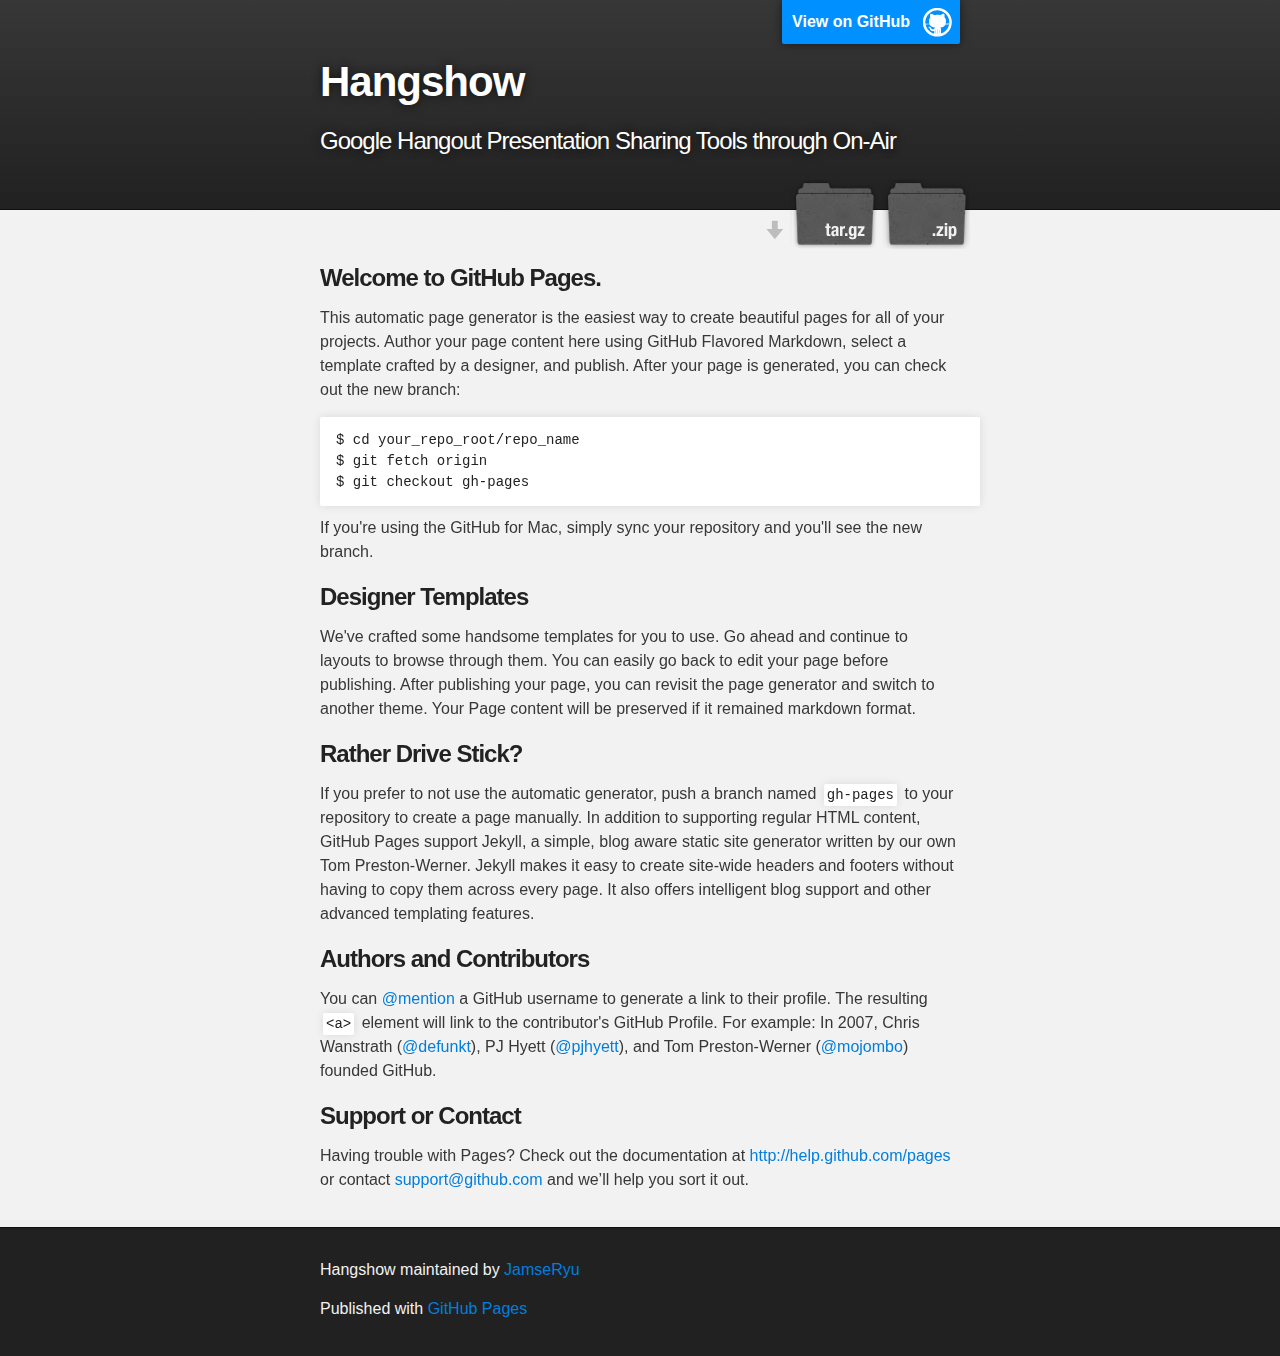
<file: index.html>
<!DOCTYPE html>
<html>

  <head>
    <meta charset='utf-8' />
    <meta http-equiv="X-UA-Compatible" content="chrome=1" />
    <meta name="description" content="Hangshow : Google Hangout Presentation Sharing Tools through On-Air" />

    <link rel="stylesheet" type="text/css" media="screen" href="stylesheets/stylesheet.css">

    <title>Hangshow</title>
  </head>

  <body>

    <!-- HEADER -->
    <div id="header_wrap" class="outer">
        <header class="inner">
          <a id="forkme_banner" href="https://github.com/JamseRyu/hangshow">View on GitHub</a>

          <h1 id="project_title">Hangshow</h1>
          <h2 id="project_tagline">Google Hangout Presentation Sharing Tools through On-Air</h2>

            <section id="downloads">
              <a class="zip_download_link" href="https://github.com/JamseRyu/hangshow/zipball/master">Download this project as a .zip file</a>
              <a class="tar_download_link" href="https://github.com/JamseRyu/hangshow/tarball/master">Download this project as a tar.gz file</a>
            </section>
        </header>
    </div>

    <!-- MAIN CONTENT -->
    <div id="main_content_wrap" class="outer">
      <section id="main_content" class="inner">
        <h3>
<a name="welcome-to-github-pages" class="anchor" href="#welcome-to-github-pages"><span class="octicon octicon-link"></span></a>Welcome to GitHub Pages.</h3>

<p>This automatic page generator is the easiest way to create beautiful pages for all of your projects. Author your page content here using GitHub Flavored Markdown, select a template crafted by a designer, and publish. After your page is generated, you can check out the new branch:</p>

<pre><code>$ cd your_repo_root/repo_name
$ git fetch origin
$ git checkout gh-pages
</code></pre>

<p>If you're using the GitHub for Mac, simply sync your repository and you'll see the new branch.</p>

<h3>
<a name="designer-templates" class="anchor" href="#designer-templates"><span class="octicon octicon-link"></span></a>Designer Templates</h3>

<p>We've crafted some handsome templates for you to use. Go ahead and continue to layouts to browse through them. You can easily go back to edit your page before publishing. After publishing your page, you can revisit the page generator and switch to another theme. Your Page content will be preserved if it remained markdown format.</p>

<h3>
<a name="rather-drive-stick" class="anchor" href="#rather-drive-stick"><span class="octicon octicon-link"></span></a>Rather Drive Stick?</h3>

<p>If you prefer to not use the automatic generator, push a branch named <code>gh-pages</code> to your repository to create a page manually. In addition to supporting regular HTML content, GitHub Pages support Jekyll, a simple, blog aware static site generator written by our own Tom Preston-Werner. Jekyll makes it easy to create site-wide headers and footers without having to copy them across every page. It also offers intelligent blog support and other advanced templating features.</p>

<h3>
<a name="authors-and-contributors" class="anchor" href="#authors-and-contributors"><span class="octicon octicon-link"></span></a>Authors and Contributors</h3>

<p>You can <a href="https://github.com/blog/821" class="user-mention">@mention</a> a GitHub username to generate a link to their profile. The resulting <code>&lt;a&gt;</code> element will link to the contributor's GitHub Profile. For example: In 2007, Chris Wanstrath (<a href="https://github.com/defunkt" class="user-mention">@defunkt</a>), PJ Hyett (<a href="https://github.com/pjhyett" class="user-mention">@pjhyett</a>), and Tom Preston-Werner (<a href="https://github.com/mojombo" class="user-mention">@mojombo</a>) founded GitHub.</p>

<h3>
<a name="support-or-contact" class="anchor" href="#support-or-contact"><span class="octicon octicon-link"></span></a>Support or Contact</h3>

<p>Having trouble with Pages? Check out the documentation at <a href="http://help.github.com/pages">http://help.github.com/pages</a> or contact <a href="mailto:support@github.com">support@github.com</a> and we’ll help you sort it out.</p>
      </section>
    </div>

    <!-- FOOTER  -->
    <div id="footer_wrap" class="outer">
      <footer class="inner">
        <p class="copyright">Hangshow maintained by <a href="https://github.com/JamseRyu">JamseRyu</a></p>
        <p>Published with <a href="http://pages.github.com">GitHub Pages</a></p>
      </footer>
    </div>

    

  </body>
</html>
</file>
<file: stylesheets/stylesheet.css>
/*******************************************************************************
Slate Theme for GitHub Pages
by Jason Costello, @jsncostello
*******************************************************************************/

@import url(pygment_trac.css);

/*******************************************************************************
MeyerWeb Reset
*******************************************************************************/

html, body, div, span, applet, object, iframe,
h1, h2, h3, h4, h5, h6, p, blockquote, pre,
a, abbr, acronym, address, big, cite, code,
del, dfn, em, img, ins, kbd, q, s, samp,
small, strike, strong, sub, sup, tt, var,
b, u, i, center,
dl, dt, dd, ol, ul, li,
fieldset, form, label, legend,
table, caption, tbody, tfoot, thead, tr, th, td,
article, aside, canvas, details, embed,
figure, figcaption, footer, header, hgroup,
menu, nav, output, ruby, section, summary,
time, mark, audio, video {
  margin: 0;
  padding: 0;
  border: 0;
  font: inherit;
  vertical-align: baseline;
}

/* HTML5 display-role reset for older browsers */
article, aside, details, figcaption, figure,
footer, header, hgroup, menu, nav, section {
  display: block;
}

ol, ul {
  list-style: none;
}

blockquote, q {
}

table {
  border-collapse: collapse;
  border-spacing: 0;
}

/*******************************************************************************
Theme Styles
*******************************************************************************/

body {
  box-sizing: border-box;
  color:#373737;
  background: #212121;
  font-size: 16px;
  font-family: 'Myriad Pro', Calibri, Helvetica, Arial, sans-serif;
  line-height: 1.5;
  -webkit-font-smoothing: antialiased;
}

h1, h2, h3, h4, h5, h6 {
  margin: 10px 0;
  font-weight: 700;
  color:#222222;
  font-family: 'Lucida Grande', 'Calibri', Helvetica, Arial, sans-serif;
  letter-spacing: -1px;
}

h1 {
  font-size: 36px;
  font-weight: 700;
}

h2 {
  padding-bottom: 10px;
  font-size: 32px;
  background: url('../images/bg_hr.png') repeat-x bottom;
}

h3 {
  font-size: 24px;
}

h4 {
  font-size: 21px;
}

h5 {
  font-size: 18px;
}

h6 {
  font-size: 16px;
}

p {
  margin: 10px 0 15px 0;
}

footer p {
  color: #f2f2f2;
}

a {
  text-decoration: none;
  color: #007edf;
  text-shadow: none;

  transition: color 0.5s ease;
  transition: text-shadow 0.5s ease;
  -webkit-transition: color 0.5s ease;
  -webkit-transition: text-shadow 0.5s ease;
  -moz-transition: color 0.5s ease;
  -moz-transition: text-shadow 0.5s ease;
  -o-transition: color 0.5s ease;
  -o-transition: text-shadow 0.5s ease;
  -ms-transition: color 0.5s ease;
  -ms-transition: text-shadow 0.5s ease;
}

#main_content a:hover {
  color: #0069ba;
  text-shadow: #0090ff 0px 0px 2px;
}

footer a:hover {
  color: #43adff;
  text-shadow: #0090ff 0px 0px 2px;
}

em {
  font-style: italic;
}

strong {
  font-weight: bold;
}

img {
  position: relative;
  margin: 0 auto;
  max-width: 739px;
  padding: 5px;
  margin: 10px 0 10px 0;
  border: 1px solid #ebebeb;

  box-shadow: 0 0 5px #ebebeb;
  -webkit-box-shadow: 0 0 5px #ebebeb;
  -moz-box-shadow: 0 0 5px #ebebeb;
  -o-box-shadow: 0 0 5px #ebebeb;
  -ms-box-shadow: 0 0 5px #ebebeb;
}

pre, code {
  width: 100%;
  color: #222;
  background-color: #fff;

  font-family: Monaco, "Bitstream Vera Sans Mono", "Lucida Console", Terminal, monospace;
  font-size: 14px;

  border-radius: 2px;
  -moz-border-radius: 2px;
  -webkit-border-radius: 2px;



}

pre {
  width: 100%;
  padding: 10px;
  box-shadow: 0 0 10px rgba(0,0,0,.1);
  overflow: auto;
}

code {
  padding: 3px;
  margin: 0 3px;
  box-shadow: 0 0 10px rgba(0,0,0,.1);
}

pre code {
  display: block;
  box-shadow: none;
}

blockquote {
  color: #666;
  margin-bottom: 20px;
  padding: 0 0 0 20px;
  border-left: 3px solid #bbb;
}

ul, ol, dl {
  margin-bottom: 15px
}

ul li {
  list-style: inside;
  padding-left: 20px;
}

ol li {
  list-style: decimal inside;
  padding-left: 20px;
}

dl dt {
  font-weight: bold;
}

dl dd {
  padding-left: 20px;
  font-style: italic;
}

dl p {
  padding-left: 20px;
  font-style: italic;
}

hr {
  height: 1px;
  margin-bottom: 5px;
  border: none;
  background: url('../images/bg_hr.png') repeat-x center;
}

table {
  border: 1px solid #373737;
  margin-bottom: 20px;
  text-align: left;
 }

th {
  font-family: 'Lucida Grande', 'Helvetica Neue', Helvetica, Arial, sans-serif;
  padding: 10px;
  background: #373737;
  color: #fff;
 }

td {
  padding: 10px;
  border: 1px solid #373737;
 }

form {
  background: #f2f2f2;
  padding: 20px;
}

img {
  width: 100%;
  max-width: 100%;
}

/*******************************************************************************
Full-Width Styles
*******************************************************************************/

.outer {
  width: 100%;
}

.inner {
  position: relative;
  max-width: 640px;
  padding: 20px 10px;
  margin: 0 auto;
}

#forkme_banner {
  display: block;
  position: absolute;
  top:0;
  right: 10px;
  z-index: 10;
  padding: 10px 50px 10px 10px;
  color: #fff;
  background: url('../images/blacktocat.png') #0090ff no-repeat 95% 50%;
  font-weight: 700;
  box-shadow: 0 0 10px rgba(0,0,0,.5);
  border-bottom-left-radius: 2px;
  border-bottom-right-radius: 2px;
}

#header_wrap {
  background: #212121;
  background: -moz-linear-gradient(top, #373737, #212121);
  background: -webkit-linear-gradient(top, #373737, #212121);
  background: -ms-linear-gradient(top, #373737, #212121);
  background: -o-linear-gradient(top, #373737, #212121);
  background: linear-gradient(top, #373737, #212121);
}

#header_wrap .inner {
  padding: 50px 10px 30px 10px;
}

#project_title {
  margin: 0;
  color: #fff;
  font-size: 42px;
  font-weight: 700;
  text-shadow: #111 0px 0px 10px;
}

#project_tagline {
  color: #fff;
  font-size: 24px;
  font-weight: 300;
  background: none;
  text-shadow: #111 0px 0px 10px;
}

#downloads {
  position: absolute;
  width: 210px;
  z-index: 10;
  bottom: -40px;
  right: 0;
  height: 70px;
  background: url('../images/icon_download.png') no-repeat 0% 90%;
}

.zip_download_link {
  display: block;
  float: right;
  width: 90px;
  height:70px;
  text-indent: -5000px;
  overflow: hidden;
  background: url(../images/sprite_download.png) no-repeat bottom left;
}

.tar_download_link {
  display: block;
  float: right;
  width: 90px;
  height:70px;
  text-indent: -5000px;
  overflow: hidden;
  background: url(../images/sprite_download.png) no-repeat bottom right;
  margin-left: 10px;
}

.zip_download_link:hover {
  background: url(../images/sprite_download.png) no-repeat top left;
}

.tar_download_link:hover {
  background: url(../images/sprite_download.png) no-repeat top right;
}

#main_content_wrap {
  background: #f2f2f2;
  border-top: 1px solid #111;
  border-bottom: 1px solid #111;
}

#main_content {
  padding-top: 40px;
}

#footer_wrap {
  background: #212121;
}



/*******************************************************************************
Small Device Styles
*******************************************************************************/

@media screen and (max-width: 480px) {
  body {
    font-size:14px;
  }

  #downloads {
    display: none;
  }

  .inner {
    min-width: 320px;
    max-width: 480px;
  }

  #project_title {
  font-size: 32px;
  }

  h1 {
    font-size: 28px;
  }

  h2 {
    font-size: 24px;
  }

  h3 {
    font-size: 21px;
  }

  h4 {
    font-size: 18px;
  }

  h5 {
    font-size: 14px;
  }

  h6 {
    font-size: 12px;
  }

  code, pre {
    min-width: 320px;
    max-width: 480px;
    font-size: 11px;
  }

}
</file>
